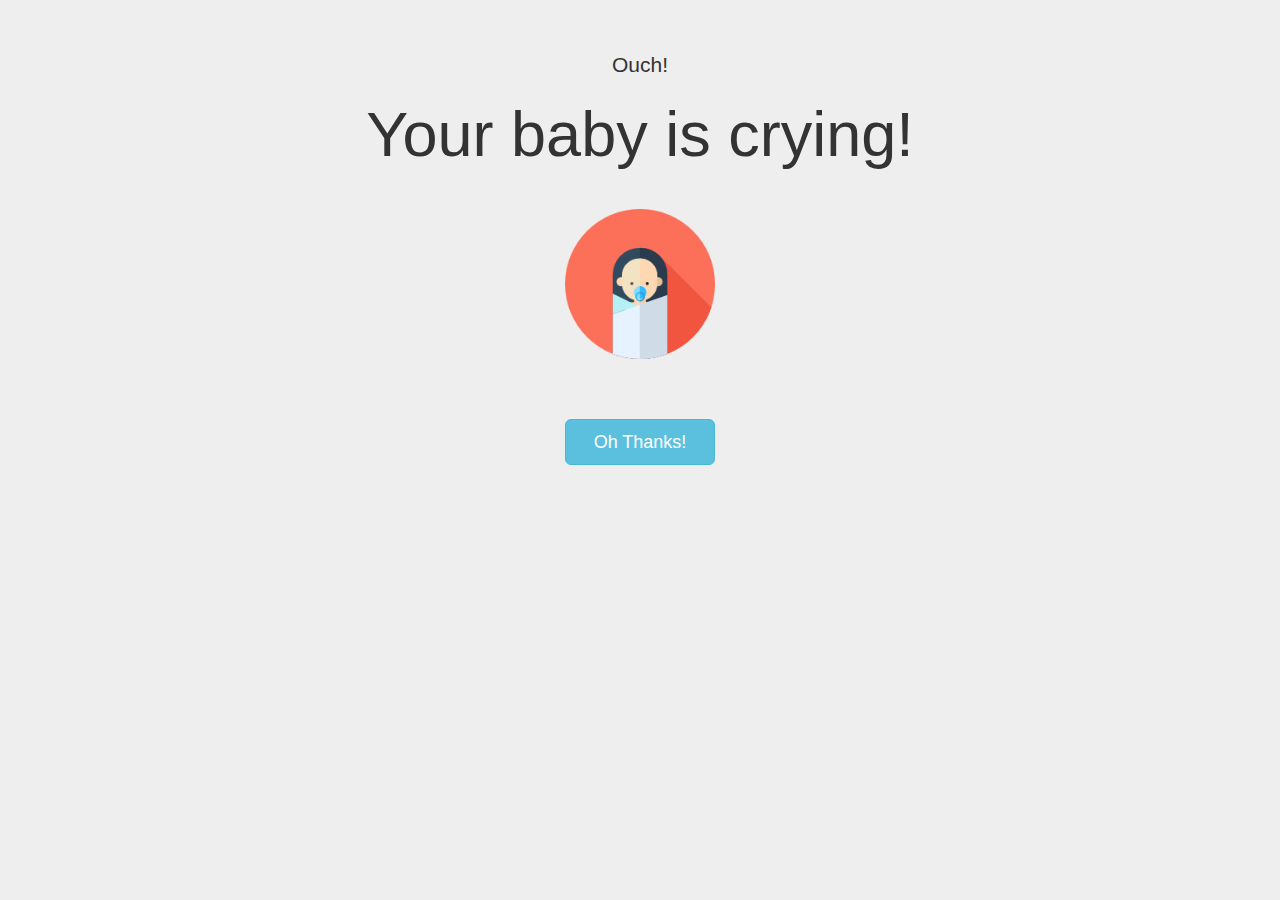
<file: baby_crying.html>
<!DOCTYPE html>
<html lang="en">
  <head>
    <meta charset="utf-8">
    <meta http-equiv="X-UA-Compatible" content="IE=edge">
    <meta name="viewport" content="width=device-width, initial-scale=1">
    <!-- The above 3 meta tags *must* come first in the head; any other head content must come *after* these tags -->
    <meta name="description" content="">
    <meta name="author" content="">
    <meta name="mobile-web-app-capable" content="yes">
    <link rel="icon" href="favicon.ico">

    <title>HEER</title>

    <!-- Bootstrap core CSS -->
    <link href="css/bootstrap.min.css" rel="stylesheet">

    <!-- Custom styles for this template -->
    <link href="css/jumbotron.css" rel="stylesheet">

    <!-- Just for debugging purposes. Don't actually copy these 2 lines! -->
    <!--[if lt IE 9]><script src="../../assets/js/ie8-responsive-file-warning.js"></script><![endif]-->
    <script src="js/ie-emulation-modes-warning.js"></script>

    <!-- HTML5 shim and Respond.js for IE8 support of HTML5 elements and media queries -->
    <!--[if lt IE 9]>
      <script src="https://oss.maxcdn.com/html5shiv/3.7.3/html5shiv.min.js"></script>
      <script src="https://oss.maxcdn.com/respond/1.4.2/respond.min.js"></script>
    <![endif]-->
  </head>

  <body>

    <!-- Main jumbotron for a primary marketing message or call to action -->
    <div class="jumbotron" style="padding-top:0; padding-bottom: 0;">
      <div class="container">
        <div>
          <p class="ouch">Ouch!</p>
        </div>
        <div>
          <h1 class="text-center">Your baby is crying!</h1>
        </div>
        <div class="image">
          <img src="img/baby.png" height="150px" width="150px">
        </div>
        <div class="buttons-baby">
          <a href="home.html"><button type="button" class="btn btn-info btn-lg">Oh Thanks!</button></a>
        </div>
      </div>
  </div>
</div>
      </div>
    </div>

    <!-- Bootstrap core JavaScript
    ================================================== -->
    <!-- Placed at the end of the document so the pages load faster -->
    <script src="https://ajax.googleapis.com/ajax/libs/jquery/1.12.4/jquery.min.js"></script>
    <script>window.jQuery || document.write('<script src="../../assets/js/vendor/jquery.min.js"><\/script>')</script>
    <script src="js/bootstrap.min.js"></script>
    <script>
      $(document).ready(function() {
        navigator.vibrate(10000);
      });
    </script>
  </body>
</html>
</file>
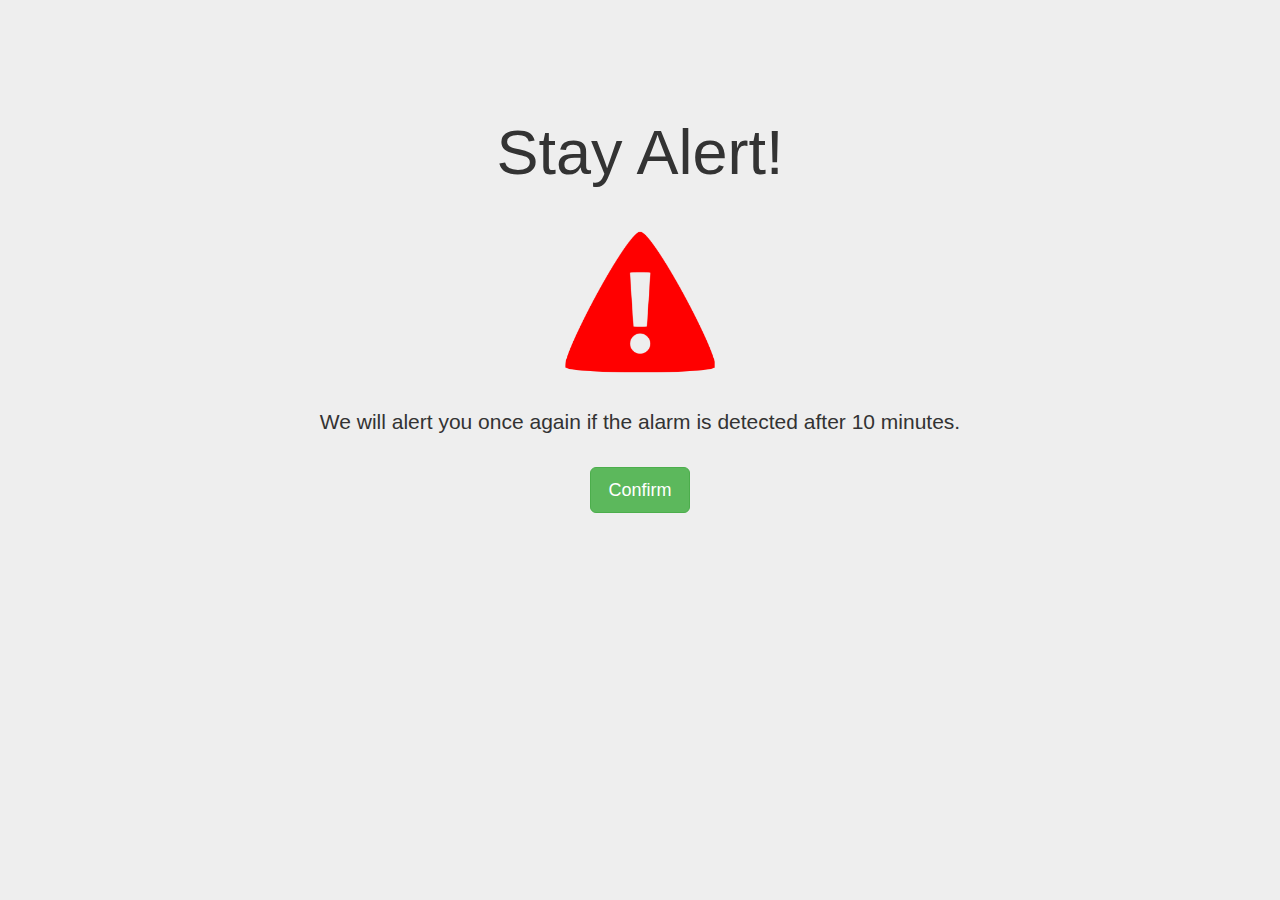
<file: come_back_msg.html>
<!DOCTYPE html>
<html lang="en">
  <head>
    <meta charset="utf-8">
    <meta http-equiv="X-UA-Compatible" content="IE=edge">
    <meta name="viewport" content="width=device-width, initial-scale=1">
    <!-- The above 3 meta tags *must* come first in the head; any other head content must come *after* these tags -->
    <meta name="description" content="">
    <meta name="author" content="">
    <link rel="icon" href="favicon.ico">

    <title>Jumbotron Template for Bootstrap</title>

    <!-- Bootstrap core CSS -->
    <link href="css/bootstrap.min.css" rel="stylesheet">

    <!-- Custom styles for this template -->
    <link href="css/jumbotron.css" rel="stylesheet">

    <!-- Just for debugging purposes. Don't actually copy these 2 lines! -->
    <!--[if lt IE 9]><script src="../../assets/js/ie8-responsive-file-warning.js"></script><![endif]-->
    <script src="js/ie-emulation-modes-warning.js"></script>

    <!-- HTML5 shim and Respond.js for IE8 support of HTML5 elements and media queries -->
    <!--[if lt IE 9]>
      <script src="https://oss.maxcdn.com/html5shiv/3.7.3/html5shiv.min.js"></script>
      <script src="https://oss.maxcdn.com/respond/1.4.2/respond.min.js"></script>
    <![endif]-->
  </head>

  <body>

    <!-- Main jumbotron for a primary marketing message or call to action -->
    <div class="jumbotron">
      <div class="container">
        <div class="text">
        <h1 class="text-center">Stay Alert!</h1>
        <div class="image">
        <img src="img/KakaoTalk_Photo_2017-04-23-01-38-20_76.png">
        </div>
        <p class="text-center">We will alert you once again if the alarm is detected after 10 minutes.</p>
        </div>
      </div>
        <div class="buttonsss">
          <a href="home.html"><button type="button" class="btn btn-success btn-lg">Confirm</button></a>
        </div>
  </div>
</div>
      </div>
    </div>

    <!-- Bootstrap core JavaScript
    ================================================== -->
    <!-- Placed at the end of the document so the pages load faster -->
    <script src="https://ajax.googleapis.com/ajax/libs/jquery/1.12.4/jquery.min.js"></script>
    <script>window.jQuery || document.write('<script src="../../assets/js/vendor/jquery.min.js"><\/script>')</script>
    <script src="js/bootstrap.min.js"></script>
  </body>
</html>
</file>
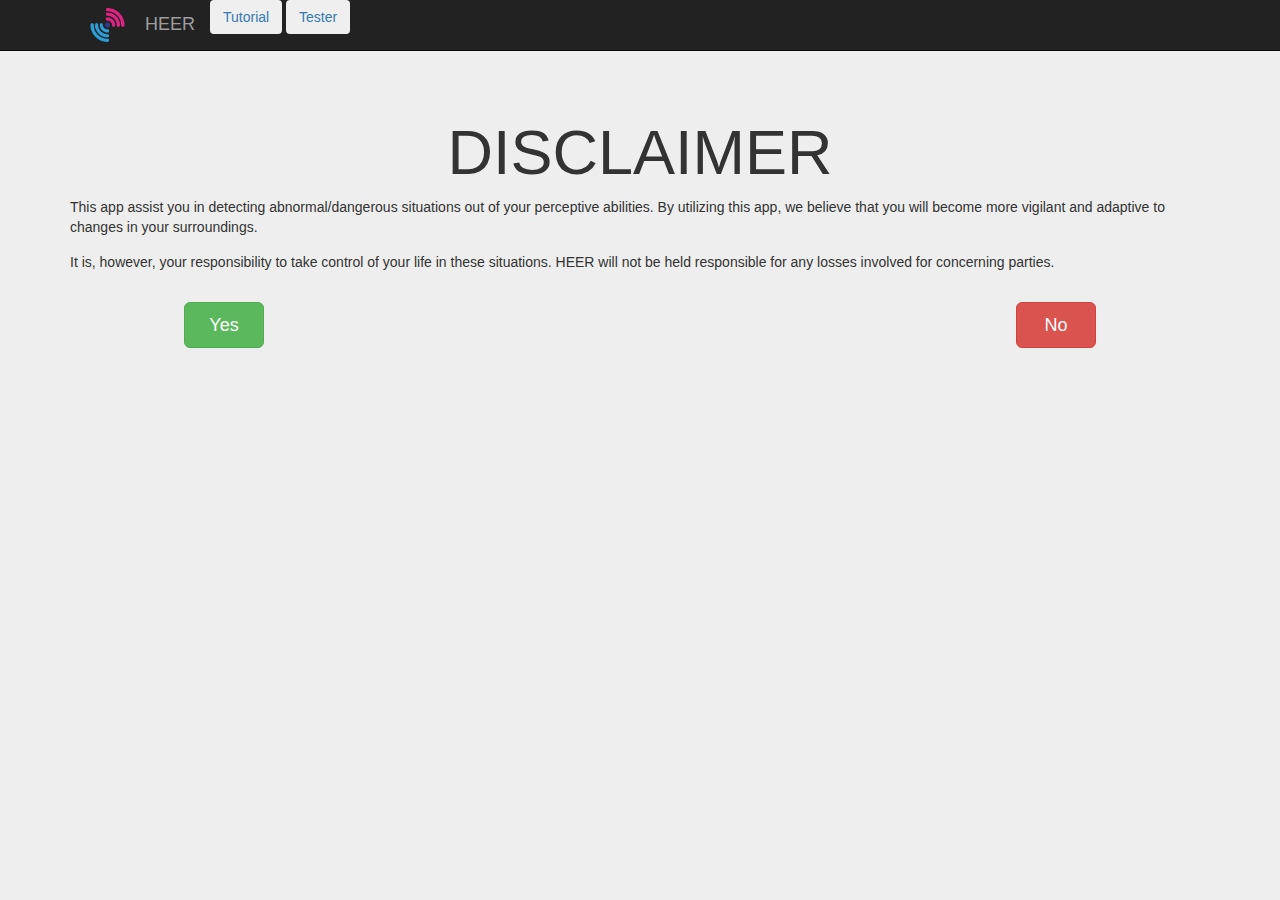
<file: disclaimer.html>
<!DOCTYPE html>
<html lang="en">
  <head>
    <meta charset="utf-8">
    <meta http-equiv="X-UA-Compatible" content="IE=edge">
    <meta name="viewport" content="width=device-width, initial-scale=1">
    <!-- The above 3 meta tags *must* come first in the head; any other head content must come *after* these tags -->
    <meta name="description" content="">
    <meta name="author" content="">
    <meta name="mobile-web-app-capable" content="yes">

    <link rel="icon" href="favicon.ico">

    <title>HEER</title>

    <!-- Bootstrap core CSS -->
    <link href="css/bootstrap.min.css" rel="stylesheet">

    <!-- Custom styles for this template -->
    <link href="css/jumbotron.css" rel="stylesheet">

    <!-- Just for debugging purposes. Don't actually copy these 2 lines! -->
    <!--[if lt IE 9]><script src="../../assets/js/ie8-responsive-file-warning.js"></script><![endif]-->
    <script src="js/ie-emulation-modes-warning.js"></script>

    <!-- HTML5 shim and Respond.js for IE8 support of HTML5 elements and media queries -->
    <!--[if lt IE 9]>
      <script src="https://oss.maxcdn.com/html5shiv/3.7.3/html5shiv.min.js"></script>
      <script src="https://oss.maxcdn.com/respond/1.4.2/respond.min.js"></script>
    <![endif]-->
  </head>

  <body>

    <nav class="navbar navbar-inverse navbar-fixed-top">
      <div class="container">
        <div class="navbar-header">
          <button type="button" class="navbar-toggle collapsed" data-toggle="collapse" data-target="#navbar" aria-expanded="false" aria-controls="navbar">
            <span class="sr-only">Toggle navigation</span>
            <span class="icon-bar"></span>
            <span class="icon-bar"></span>
            <span class="icon-bar"></span>
          </button>
          <a class="navbar-brand" href="index.html"><span><img src="img/logonotext.png" style="height:50px; top:0;">HEER</span></a>
        </div>
        <div id="navbar" class="navbar-collapse collapse">
          <a href="index.html"><button class="btn btn-inverse">Tutorial</button></a>
          <a href="testing_main2.html"><button class="btn">Tester</button></a>
        </div><!--/.navbar-collapse -->
      </div>
    </nav>

    <!-- Main jumbotron for a primary marketing message or call to action -->
    <div class="jumbotron">
      <div class="container">
        <div class="text">
          <h1 class="text-center">DISCLAIMER</h1>
          <p style="font-size:14px;">This app assist you in detecting abnormal/dangerous situations out of your perceptive abilities.  By utilizing this app, we believe that you will become more vigilant and adaptive to changes in your surroundings.</p>
          <p style="font-size:14px;">It is, however, your responsibility to take control of your life in these situations. HEER will not be held responsible for any losses involved for concerning parties.</p>
        </div>
        <div class="buttons">
          <a href="home.html"><button type="button" class="btn btn-success btn-lg">Yes</button></a>
          <a href="disclaimer_denied.html"><button type="button" class="btn btn-danger btn-lg">No</button></a>
        </div>
      </div>
  </div>
</div>
      </div>
    </div>

    <!-- Bootstrap core JavaScript
    ================================================== -->
    <!-- Placed at the end of the document so the pages load faster -->
    <script src="https://ajax.googleapis.com/ajax/libs/jquery/1.12.4/jquery.min.js"></script>
    <script>window.jQuery || document.write('<script src="../../assets/js/vendor/jquery.min.js"><\/script>')</script>
    <script src="js/bootstrap.min.js"></script>
  </body>
</html>
</file>
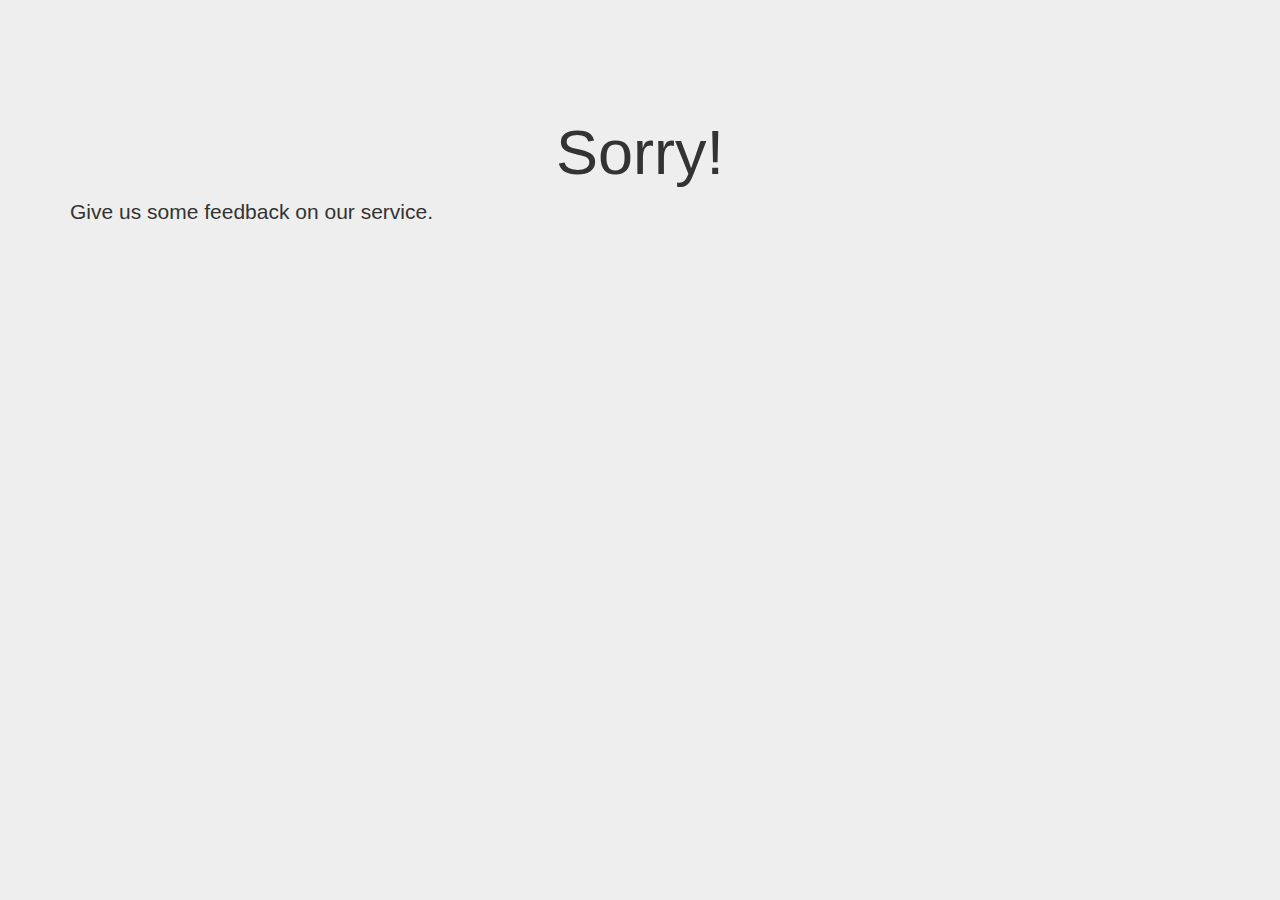
<file: disclaimer_denied.html>
<!DOCTYPE html>
<html lang="en">
  <head>
    <meta charset="utf-8">
    <meta http-equiv="X-UA-Compatible" content="IE=edge">
    <meta name="viewport" content="width=device-width, initial-scale=1">
    <!-- The above 3 meta tags *must* come first in the head; any other head content must come *after* these tags -->
    <meta name="description" content="">
    <meta name="author" content="">
    <link rel="icon" href="favicon.ico">

    <title>Jumbotron Template for Bootstrap</title>

    <!-- Bootstrap core CSS -->
    <link href="css/bootstrap.min.css" rel="stylesheet">

    <!-- Custom styles for this template -->
    <link href="css/jumbotron.css" rel="stylesheet">

    <!-- Just for debugging purposes. Don't actually copy these 2 lines! -->
    <!--[if lt IE 9]><script src="../../assets/js/ie8-responsive-file-warning.js"></script><![endif]-->
    <script src="js/ie-emulation-modes-warning.js"></script>

    <!-- HTML5 shim and Respond.js for IE8 support of HTML5 elements and media queries -->
    <!--[if lt IE 9]>
      <script src="https://oss.maxcdn.com/html5shiv/3.7.3/html5shiv.min.js"></script>
      <script src="https://oss.maxcdn.com/respond/1.4.2/respond.min.js"></script>
    <![endif]-->
  </head>

  <body>

    <!-- Main jumbotron for a primary marketing message or call to action -->
    <div class="jumbotron">
      <div class="container">
        <h1 class="text-center">Sorry!</h1>
        <p>Give us some feedback on our service.</p>
      </div>
  </div>
</div>
      </div>
    </div>

    <!-- Bootstrap core JavaScript
    ================================================== -->
    <!-- Placed at the end of the document so the pages load faster -->
    <script src="https://ajax.googleapis.com/ajax/libs/jquery/1.12.4/jquery.min.js"></script>
    <script>window.jQuery || document.write('<script src="../../assets/js/vendor/jquery.min.js"><\/script>')</script>
    <script src="js/bootstrap.min.js"></script>
  </body>
</html>
</file>
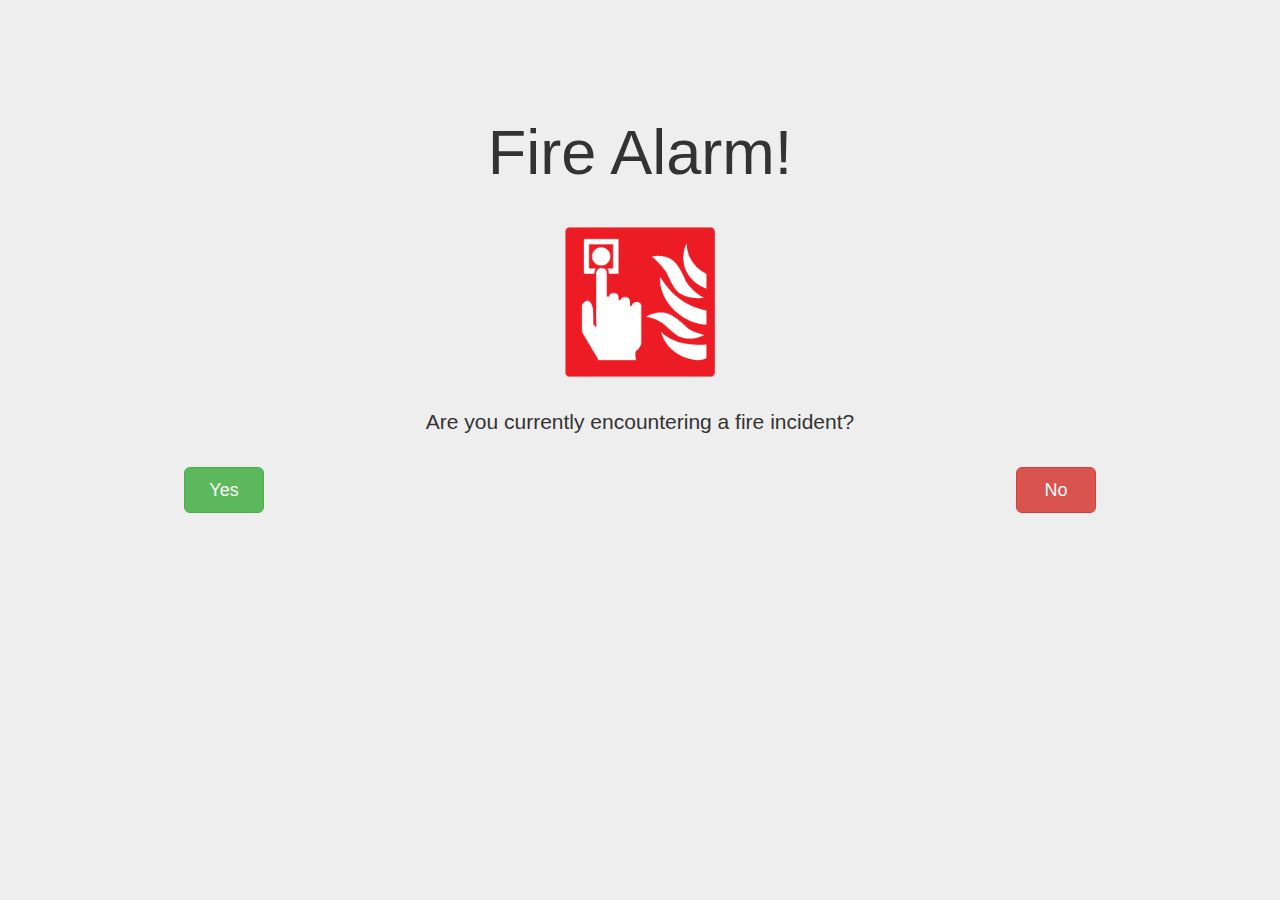
<file: fire_alarm_alert.html>
<!DOCTYPE html>
<html lang="en">
  <head>
    <meta charset="utf-8">
    <meta http-equiv="X-UA-Compatible" content="IE=edge">
    <meta name="viewport" content="width=device-width, initial-scale=1">
    <!-- The above 3 meta tags *must* come first in the head; any other head content must come *after* these tags -->
    <meta name="description" content="">
    <meta name="author" content="">
    <link rel="icon" href="favicon.ico">

    <title>Jumbotron Template for Bootstrap</title>

    <!-- Bootstrap core CSS -->
    <link href="css/bootstrap.min.css" rel="stylesheet">

    <!-- Custom styles for this template -->
    <link href="css/jumbotron.css" rel="stylesheet">

    <!-- Just for debugging purposes. Don't actually copy these 2 lines! -->
    <!--[if lt IE 9]><script src="../../assets/js/ie8-responsive-file-warning.js"></script><![endif]-->
    <script src="js/ie-emulation-modes-warning.js"></script>

    <!-- HTML5 shim and Respond.js for IE8 support of HTML5 elements and media queries -->
    <!--[if lt IE 9]>
      <script src="https://oss.maxcdn.com/html5shiv/3.7.3/html5shiv.min.js"></script>
      <script src="https://oss.maxcdn.com/respond/1.4.2/respond.min.js"></script>
    <![endif]-->
  </head>

  <body>

    <!-- Main jumbotron for a primary marketing message or call to action -->
    <div class="jumbotron">
      <div class="container">
        <h1 class="text-center">Fire Alarm!</h1>
        <div class="image">
          <img src="img/12055-fire-alarm-icon-sign-sticker.png" height="150px" width="150px">
        </div>
        <p class="text-center">Are you currently encountering a fire incident?</p>
        <div class="buttons">
          <a href="sos.html"><button type="button" class="btn btn-success btn-lg">Yes</button></a>
          <a href="come_back_msg.html"><button type="button" class="btn btn-danger btn-lg">No</button></a>
        </div>
      </div>
  </div>
</div>
      </div>
    </div>

    <!-- Bootstrap core JavaScript
    ================================================== -->
    <!-- Placed at the end of the document so the pages load faster -->
    <script src="https://ajax.googleapis.com/ajax/libs/jquery/1.12.4/jquery.min.js"></script>
    <script>window.jQuery || document.write('<script src="../../assets/js/vendor/jquery.min.js"><\/script>')</script>
    <script src="js/bootstrap.min.js"></script>
    <script>
      $(document).ready(function() {
        navigator.vibrate(10000);
      });
    </script>
  </body>
</html>
</file>
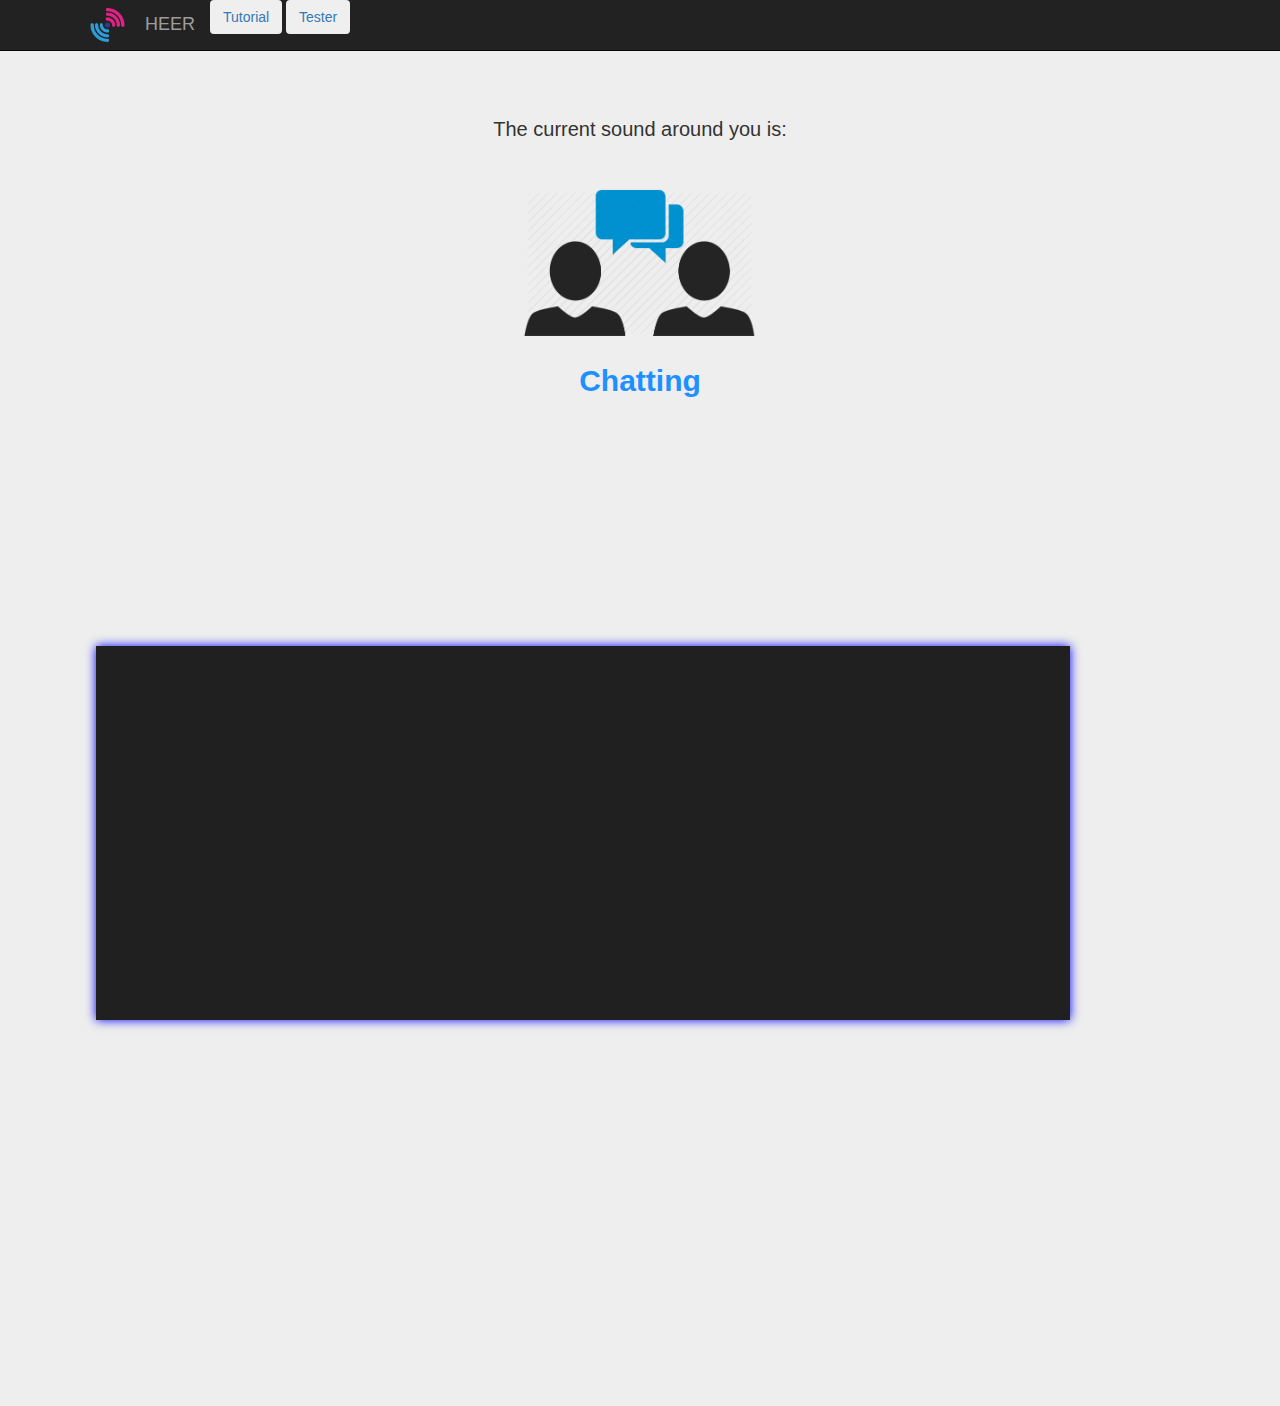
<file: home.html>
<html lang="en">
  <head>
    <meta charset="utf-8">
    <meta http-equiv="X-UA-Compatible" content="IE=edge">
    <meta name="viewport" content="width=device-width, initial-scale=1">
    <!-- The above 3 meta tags *must* come first in the head; any other head content must come *after* these tags -->
    <meta name="description" content="">
    <meta name="author" content="">
    <meta name="mobile-web-app-capable" content="yes">
    <link rel="icon" href="favicon.ico">

    <title>HEER</title>

    <!-- Bootstrap core CSS -->
    <link href="css/bootstrap.min.css" rel="stylesheet">

    <!-- Custom styles for this template -->
    <link href="css/home_page.css" rel="stylesheet">

    <!-- Just for debugging purposes. Don't actually copy these 2 lines! -->
    <!--[if lt IE 9]><script src="../../assets/js/ie8-responsive-file-warning.js"></script><![endif]-->
    <script src="js/ie-emulation-modes-warning.js"></script>

    <!-- HTML5 shim and Respond.js for IE8 support of HTML5 elements and media queries -->
    <!--[if lt IE 9]>
      <script src="https://oss.maxcdn.com/html5shiv/3.7.3/html5shiv.min.js"></script>
      <script src="https://oss.maxcdn.com/respond/1.4.2/respond.min.js"></script>
    <![endif]-->
    
    <style>
        canvas {
            display: inline-block;
            background: #202020;
            width: 95%;
            height: 45%;
            box-shadow: 0px 0px 10px blue;
        }
    #controls {
        display: flex;
        flex-direction: row;
        align-items: center;
        justify-content: space-around;
        height: 20%;
        width: 100%;
    }
    #record { height: 15vh; }
    #record.recording {
        background: red;
        background: -webkit-radial-gradient(center, ellipse cover, #ff0000 0%,lightgrey 75%,lightgrey 100%,#7db9e8 100%);
        background: -moz-radial-gradient(center, ellipse cover, #ff0000 0%,lightgrey 75%,lightgrey 100%,#7db9e8 100%);
        background: radial-gradient(center, ellipse cover, #ff0000 0%,lightgrey 75%,lightgrey 100%,#7db9e8 100%);
    }
    #save, #save img { height: 10vh; }
    #save { opacity: 0.25;}
    #save[download] { opacity: 1;}
    #viz {
        height: 40%;
        width: 100%;
        display: flex;
        flex-direction: column;
        justify-content: space-around;
        align-items: center;
    }
    @media (orientation: landscape) {
        body { flex-direction: row;}
        #controls { flex-direction: column; height: 100%; width: 10%;}
        #viz { height: 100%; width: 90%;}
    }
        </style>
  </head>

  <body>

    <nav class="navbar navbar-inverse navbar-fixed-top">
      <div class="container">
        <div class="navbar-header">
          <button type="button" class="navbar-toggle collapsed" data-toggle="collapse" data-target="#navbar" aria-expanded="false" aria-controls="navbar">
            <span class="sr-only">Toggle navigation</span>
            <span class="icon-bar"></span>
            <span class="icon-bar"></span>
            <span class="icon-bar"></span>
          </button>
          <a class="navbar-brand" href="index.html"><span><img src="img/logonotext.png" style="height:50px; top:0;">HEER</span></a>
        </div>
        <div id="navbar" class="navbar-collapse collapse">
          <a href="index.html"><button class="btn btn-inverse">Tutorial</button></a>
          <a href="testing_main2.html"><button class="btn">Tester</button></a>
        </div><!--/.navbar-collapse -->
      </div>
    </nav>

    <!-- Main jumbotron for a primary marketing message or call to action -->
    <div class="jumbotron">
      <div class="container">
        <div>
          <h1 class="text-center" style="font-size:20px;">The current sound around you is:</h1>
        </div>
        <div class="image">
          <img src="img/communication1-557x368-62.png">
              </div>
        <div class="text">
            <p class="text-center" style="font-size:30px;">Chatting</h1>
        </div>
        <div id="viz">
            <canvas id="analyser" width="512" height="300"></canvas>
        </div>
      <div class="invis">
        <a href="fire_alarm_alert.html"><button></button></a>
        <a href="baby_crying.html"><button></button></a>
      </div>
  </div>
</div>
      </div>
    </div>

    <!-- Bootstrap core JavaScript
    ================================================== -->
    <!-- Placed at the end of the document so the pages load faster -->
    <script src="https://ajax.googleapis.com/ajax/libs/jquery/1.12.4/jquery.min.js"></script>
    <script>window.jQuery || document.write('<script src="../../assets/js/vendor/jquery.min.js"><\/script>')</script>
    <script src="js/bootstrap.min.js"></script>
    <script src="js/audiodisplay.js"></script>
    <script src="js/recorderjs/recorder.js"></script>
    <script src="js/main.js"></script>
  </body>
</html>
</file>
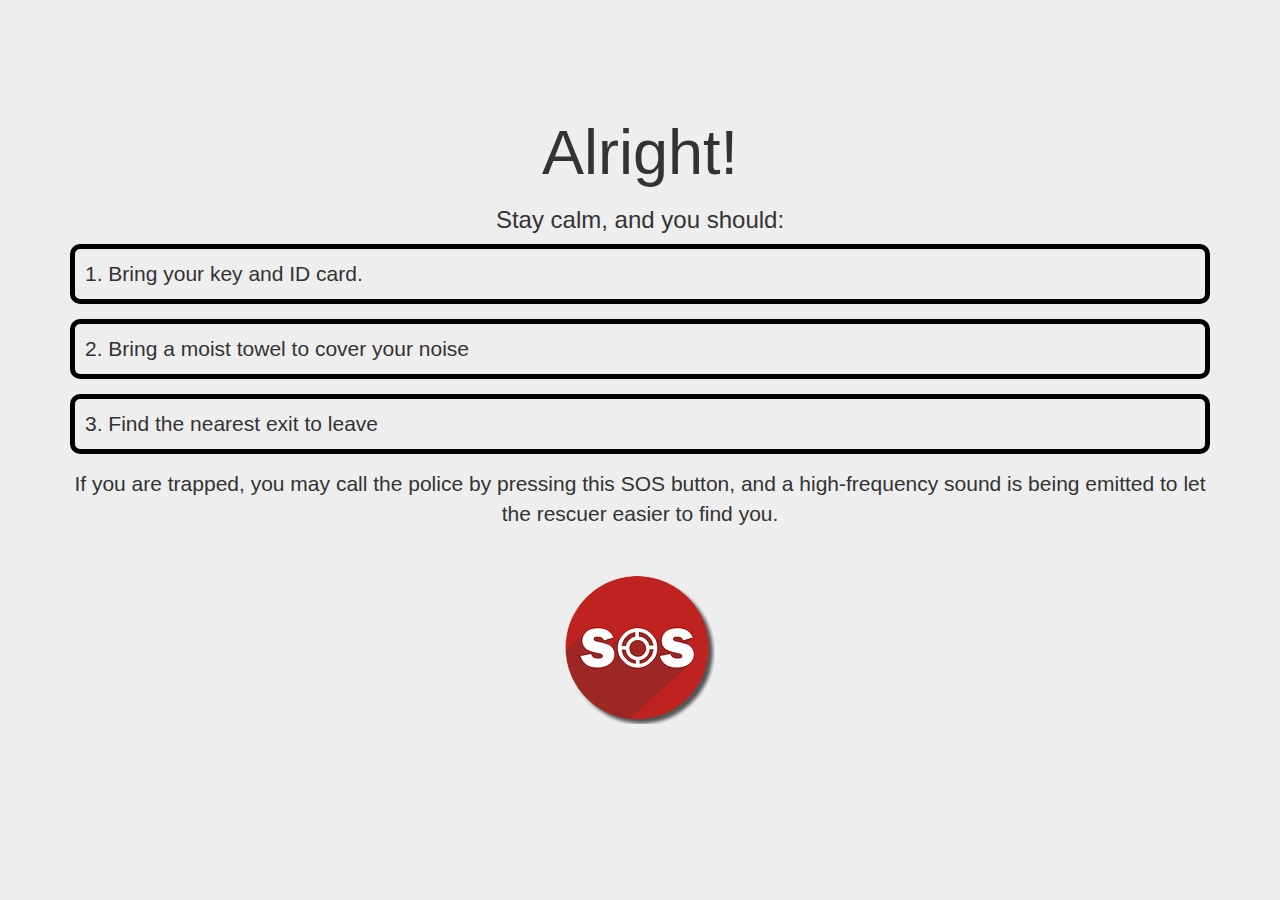
<file: sos.html>
<!DOCTYPE html>
<html lang="en">
  <head>
    <meta charset="utf-8">
    <meta http-equiv="X-UA-Compatible" content="IE=edge">
    <meta name="viewport" content="width=device-width, initial-scale=1">
    <!-- The above 3 meta tags *must* come first in the head; any other head content must come *after* these tags -->
    <meta name="description" content="">
    <meta name="author" content="">
    <meta name="mobile-web-app-capable" content="yes">
    <link rel="icon" href="favicon.ico">

    <title>HEER</title>

    <!-- Bootstrap core CSS -->
    <link href="css/bootstrap.min.css" rel="stylesheet">

    <!-- Custom styles for this template -->
    <link href="css/jumbotron.css" rel="stylesheet">

    <!-- Just for debugging purposes. Don't actually copy these 2 lines! -->
    <!--[if lt IE 9]><script src="../../assets/js/ie8-responsive-file-warning.js"></script><![endif]-->
    <script src="js/ie-emulation-modes-warning.js"></script>

    <!-- HTML5 shim and Respond.js for IE8 support of HTML5 elements and media queries -->
    <!--[if lt IE 9]>
      <script src="https://oss.maxcdn.com/html5shiv/3.7.3/html5shiv.min.js"></script>
      <script src="https://oss.maxcdn.com/respond/1.4.2/respond.min.js"></script>
    <![endif]-->
  </head>

  <body>

    <!-- Main jumbotron for a primary marketing message or call to action -->
    <div class="jumbotron">
      <div class="container">
        <div class="text">
          <h1 class="text-center">Alright!</h1>
          <h3 class="text-center">Stay calm, and you should:</h3>
          <p class="text-left inst" style="padding:10px;">1. Bring your key and ID card.</p>
          <p class="text-left inst" style="padding:10px;">2. Bring a moist towel to cover your noise</p>
          <p class="text-left inst" style="padding:10px;">3. Find the nearest exit to leave </p>
          <p class="text-center">If you are trapped, you may call the police by pressing this SOS button, and a high-frequency sound is being emitted to let the rescuer easier to find you.</p>
        </div>
        <div class="sos">
          <a href="home.html"><img src="img/2_7_1.png"></a>
        </div>
      </div>
  </div>
</div>
      </div>
    </div>

    <!-- Bootstrap core JavaScript
    ================================================== -->
    <!-- Placed at the end of the document so the pages load faster -->
    <script src="https://ajax.googleapis.com/ajax/libs/jquery/1.12.4/jquery.min.js"></script>
    <script>window.jQuery || document.write('<script src="../../assets/js/vendor/jquery.min.js"><\/script>')</script>
    <script src="js/bootstrap.min.js"></script>
  </body>
</html>
</file>
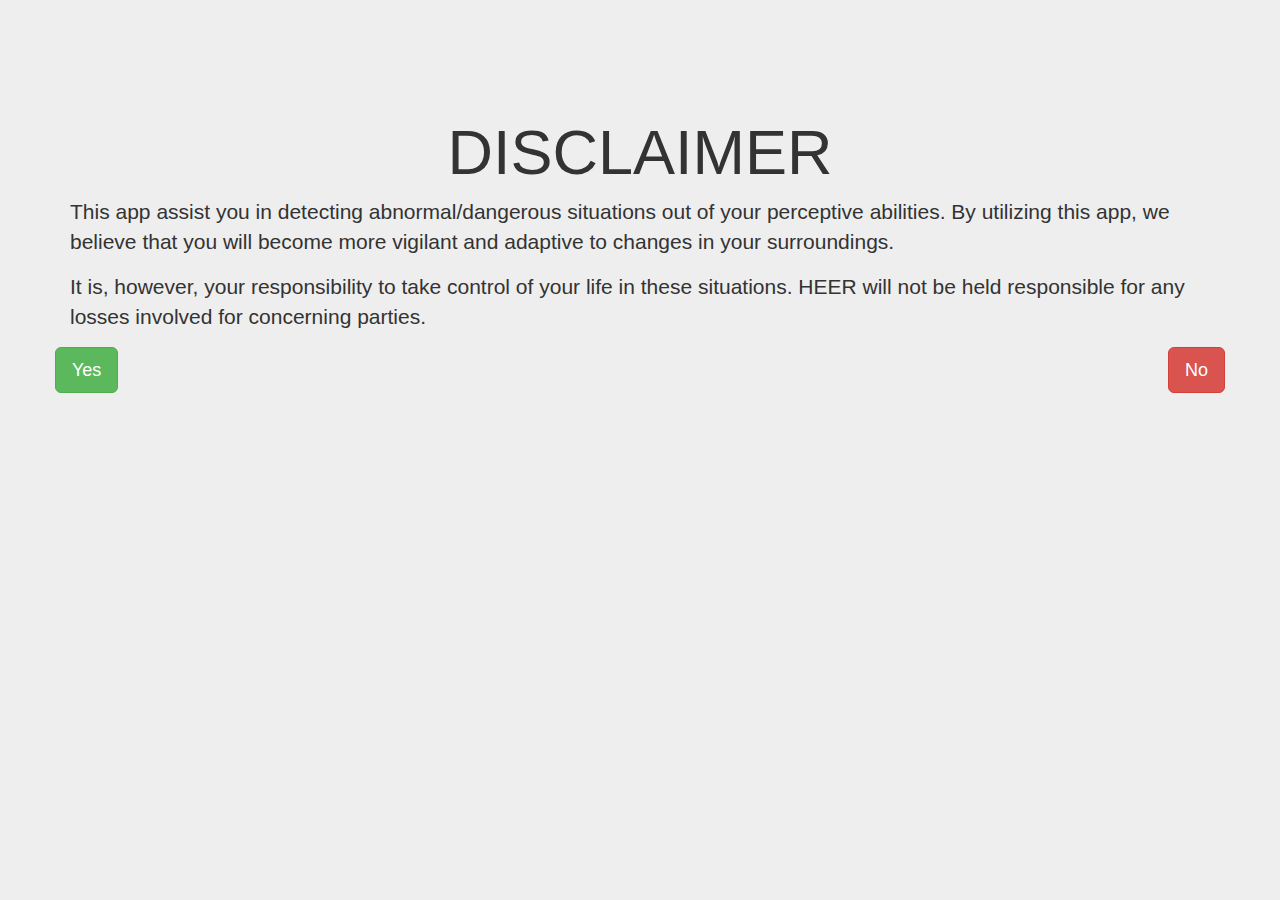
<file: html/disclaimer.html>
<!DOCTYPE html>
<html lang="en">
  <head>
    <meta charset="utf-8">
    <meta http-equiv="X-UA-Compatible" content="IE=edge">
    <meta name="viewport" content="width=device-width, initial-scale=1">
    <!-- The above 3 meta tags *must* come first in the head; any other head content must come *after* these tags -->
    <meta name="description" content="">
    <meta name="author" content="">
    <link rel="icon" href="../../favicon.ico">

    <title>Jumbotron Template for Bootstrap</title>

    <!-- Bootstrap core CSS -->
    <link href="../css/bootstrap.min.css" rel="stylesheet">

    <!-- Custom styles for this template -->
    <link href="../css/jumbotron.css" rel="stylesheet">

    <!-- Just for debugging purposes. Don't actually copy these 2 lines! -->
    <!--[if lt IE 9]><script src="../../assets/js/ie8-responsive-file-warning.js"></script><![endif]-->
    <script src="../js/ie-emulation-modes-warning.js"></script>

    <!-- HTML5 shim and Respond.js for IE8 support of HTML5 elements and media queries -->
    <!--[if lt IE 9]>
      <script src="https://oss.maxcdn.com/html5shiv/3.7.3/html5shiv.min.js"></script>
      <script src="https://oss.maxcdn.com/respond/1.4.2/respond.min.js"></script>
    <![endif]-->
  </head>

  <body>

    <!-- Main jumbotron for a primary marketing message or call to action -->
    <div class="jumbotron">
      <div class="container">
        <h1 class="text-center">DISCLAIMER</h1>
        <p>This app assist you in detecting abnormal/dangerous situations out of your perceptive abilities.  By utilizing this app, we believe that you will become more vigilant and adaptive to changes in your surroundings.</p>
        <p>It is, however, your responsibility to take control of your life in these situations. HEER will not be held responsible for any losses involved for concerning parties.</p>
          <div class="row">
            <div class="span3 offset3">
              <button type="button" class="btn btn-success btn-lg">Yes</button>
            </div>
            <div class="span3">
              <button type="button" class="btn btn-danger btn-lg">No</button>
            </div>
          </div>
      </div>
  </div>
</div>
      </div>
    </div>

    <!-- Bootstrap core JavaScript
    ================================================== -->
    <!-- Placed at the end of the document so the pages load faster -->
    <script src="https://ajax.googleapis.com/ajax/libs/jquery/1.12.4/jquery.min.js"></script>
    <script>window.jQuery || document.write('<script src="../../assets/js/vendor/jquery.min.js"><\/script>')</script>
    <script src="../js/bootstrap.min.js"></script>
  </body>
</html>
</file>
<file: css/jumbotron.css>
/* Move down content because we have a fixed navbar that is 50px tall */
body {
  padding-top: 50px;
  padding-bottom: 20px;
  background-color: #eee;
}

.jumbotron p {
  padding: 0;
}

.image {
  width: 150px;
  float: center;
  margin: auto;
}

.jumbotron img {
  margin: 30px 0;
  width: 100%;
}

.navbar-header .navbar-brand {
  padding-top: 0;
}

.buttons {
  margin-top: 30px;
}

.buttons button {
  width: 80px;
  margin: 0 10%;
}

.btn-success {
  float: left;
}

.btn-danger {
  float: right;
}

.sos {
  width: 150px;
  float: center;
  margin: auto;
}

.sos img {
  margin-top: 30px;
  width: 100%;
  float: center;
}

.ouch {
  text-align: center;
}

.buttons-baby {
  width: 150px;
  float: center;
  margin: auto;
}

.buttons-baby button {
  margin-top: 30px;
  width: 100%;
  float: center;
}

.buttons-test {
  width: 200px;
  float: center;
  margin: auto;
}

.buttons-test button {
  margin-top: 30px;
  width: 100%;
  float: center;
}

.inst {
  border: 5px solid black;
  border-radius: 10px;
}

.vid {
  margin: auto;
  float: center;
  width: 320px;
}

.vid video {
  float: center;
  width: 100%;
  margin-top: 15px;
}

.buttons-testt {
  width: 85px;
  float: center;
  margin: auto;
}

.buttons-testt button {
  margin-top: 0px;
  width: 100%;
  float: center;
}


.buttonsss {
  margin: auto;
  width: 100px;
  float: center;
}

.buttonsss button {
  width: 100%;
  margin-top: 15px;
}
</file>
<file: css/home_page.css>
/* Move down content because we have a fixed navbar that is 50px tall */
body {
  padding-top: 50px;
  padding-bottom: 20px;
  background-color: #eee;
}

.jumbotron p {
  padding: 0;
}

.image {
  width: 250px;
  float: center;
  margin: auto;
}

.jumbotron .image img {
  margin-top: 30px;
  width: 100%;
  float: center;
}

.jumbotron .wave {
  margin: auto;
  width: 200px;
  float: center;
}

.jumbotron .wave img {
  width: 100%;
  margin-top: 5px;
}

.text {
  width: 200px;
  float: center;
  margin: 10px auto;
  color: dodgerblue;
}

.text p {
  margin: 0;
  padding: 5px;
  font-weight: bold;
  font-family: 'Trebuchet MS', 'Lucida Sans Unicode', 'Lucida Grande', 'Lucida Sans', Arial, sans-serif;
}

.navbar-header .navbar-brand {
  padding-top: 0;
}

.buttons {
  margin-top: 30px;
}

.buttons button {
  width: 80px;
  margin: 0 10%;
}

.btn-success {
  float: left;
}

.btn-danger {
  float: right;
}

.invis button {
  background: transparent;
  border: none !important;
  width: 170px;
  height: 50px;
  margin: 5px;
}
</file>
